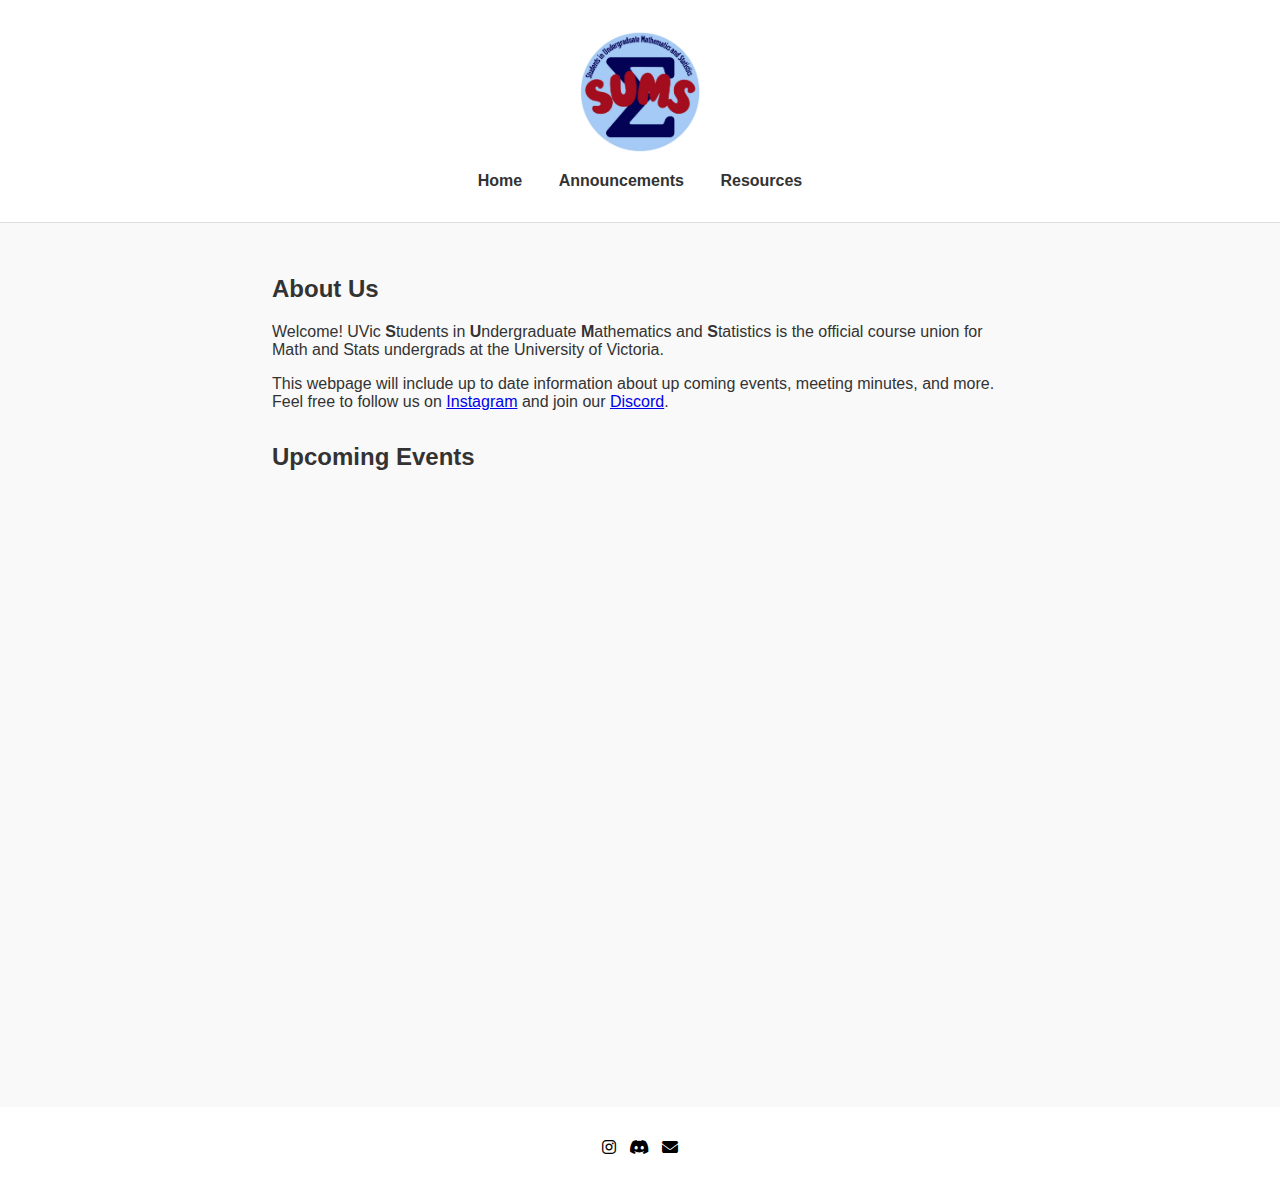
<file: index.html>
<!DOCTYPE html>
<html lang="en">
<head>
  <meta charset="UTF-8" />
  <meta name="viewport" content="width=device-width, initial-scale=1.0" />
  <title>UVic SUMS</title>
  <link rel="stylesheet" href="styles.css" />
  <link rel="stylesheet" href="https://cdnjs.cloudflare.com/ajax/libs/font-awesome/6.5.0/css/all.min.css" />
</head>
<body>
  <header>
    <img src="assets/logo.jpg" alt="Club Logo" class="logo" />
    <nav>
      <a href="index.html">Home</a>
      <a href="announcements.html">Announcements</a>
      <a href="resources.html">Resources</a>
    </nav>
  </header>

  <main>
    <section class="about">
      <h2>About Us</h2>
      <p>Welcome! UVic <strong>S</strong>tudents in <strong>U</strong>ndergraduate <strong>M</strong>athematics and <strong>S</strong>tatistics
      is the official course union for Math and Stats undergrads at the University of Victoria.</p> 
      <p>This webpage will include up to date information about up coming events, meeting minutes, and more. 
      Feel free to follow us on <a href="https://www.instagram.com/uvicsums/">Instagram</a> and join our 
      <a href="https://discord.com/invite/tDejPfjBM3">Discord</a>.</p>
    </section>

    <section class="calendar">
      <h2>Upcoming Events</h2>
      <div class="calendar-container">
        <iframe 
          src="https://calendar.google.com/calendar/embed?src=uvicsumsunion%40gmail.com&ctz=America%2FVancouver" 
          style="border:0;" 
          frameborder="0" 
          scrolling="no" 
          allowfullscreen>
        </iframe>
      </div>
    </section>
  </main>

<footer>
  <div class="social-footer">
    <a href="https://www.instagram.com/uvicsums/" target="_blank" aria-label="Instagram"><i class="fab fa-instagram" style="color: black;"></i></a>
    &nbsp;&nbsp;&nbsp;
    <a href="https://discord.com/invite/tDejPfjBM3" target="_blank" aria-label="Discord"><i class="fab fa-discord" style="color: black;"></i></a>
    &nbsp;&nbsp;&nbsp;
    <a href="mailto:uvicsumsunion@gmail.com" target="_blank" aria-label="Email"><i class="fa-solid fa-envelope" style="color: black;"></i></a>
  </div>
</footer>
</body>
</html>
</file>
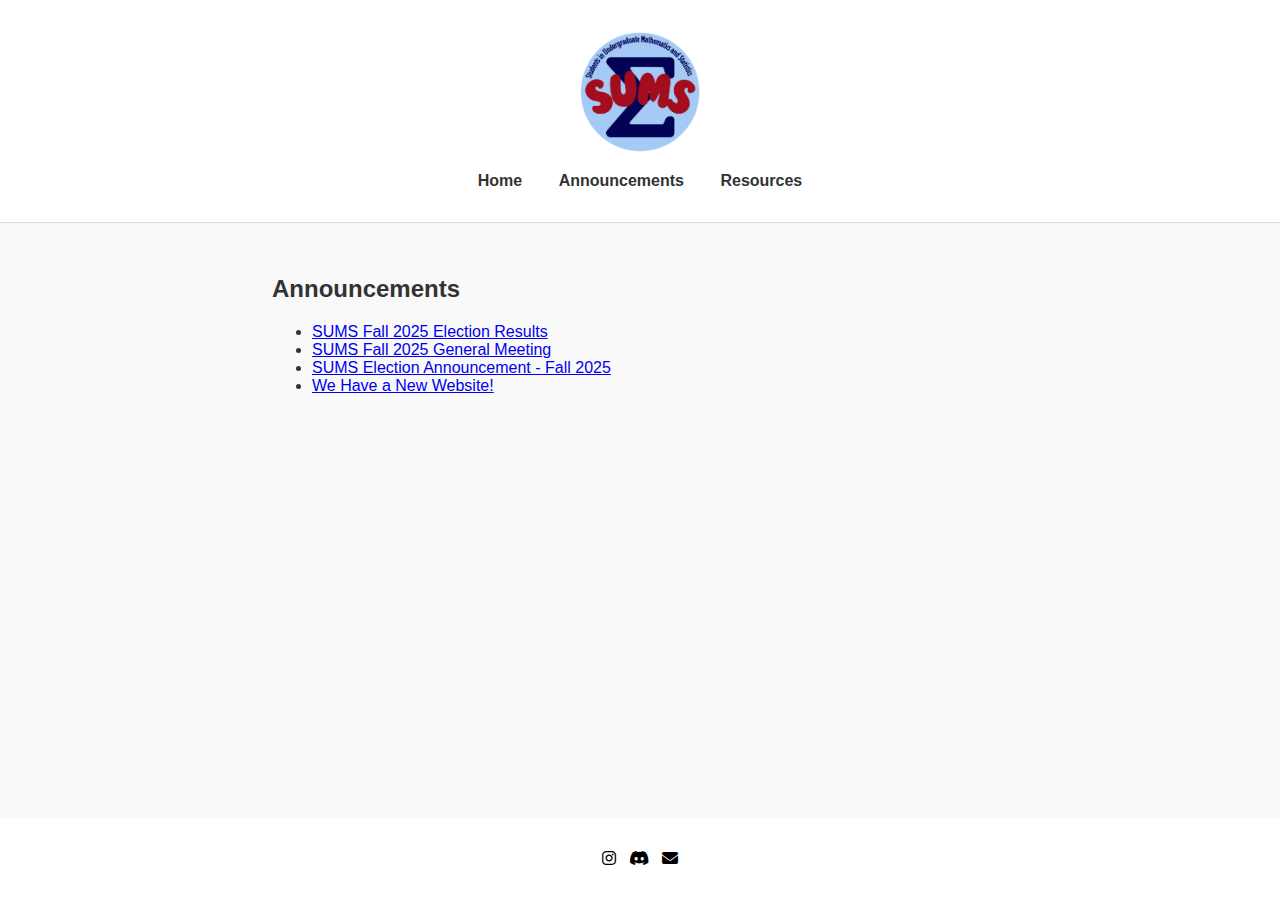
<file: announcements.html>
<!DOCTYPE html>
<html lang="en">
<head>
  <meta charset="UTF-8" />
  <meta name="viewport" content="width=device-width, initial-scale=1.0" />
  <title>Announcements - UVic SUMS</title>
  <link rel="stylesheet" href="styles.css" />
  <link rel="stylesheet" href="https://cdnjs.cloudflare.com/ajax/libs/font-awesome/6.5.0/css/all.min.css" />
</head>
<body>
  <header>
    <img src="assets/logo.jpg" alt="Club Logo" class="logo" />
    <nav>
      <a href="index.html">Home</a>
      <a href="announcements.html">Announcements</a>
      <a href="resources.html">Resources</a>
    </nav>
  </header>

  <main>
    <section class="announcements">
      <h2>Announcements</h2>
      <ul class="post-list">
        <li><a href="election-results.html">SUMS Fall 2025 Election Results</a></li>
        <li><a href="fall-2025-gen.html">SUMS Fall 2025 General Meeting</a></li>
        <li><a href="sums-election-announcement.html">SUMS Election Announcement - Fall 2025</a></li>
        <li><a href="post1.html">We Have a New Website!</a></li>
        <!-- Add more posts here -->
      </ul>
    </section>
  </main>

<footer>
  <div class="social-footer">
    <a href="https://www.instagram.com/uvicsums/" target="_blank" aria-label="Instagram"><i class="fab fa-instagram" style="color: black;"></i></a>
    &nbsp;&nbsp;&nbsp;
    <a href="https://discord.com/invite/tDejPfjBM3" target="_blank" aria-label="Discord"><i class="fab fa-discord" style="color: black;"></i></a>
    &nbsp;&nbsp;&nbsp;
    <a href="mailto:uvicsumsunion@gmail.com" target="_blank" aria-label="Email"><i class="fa-solid fa-envelope" style="color: black;"></i></a>
  </div>
</footer>
</body>
</html>
</file>
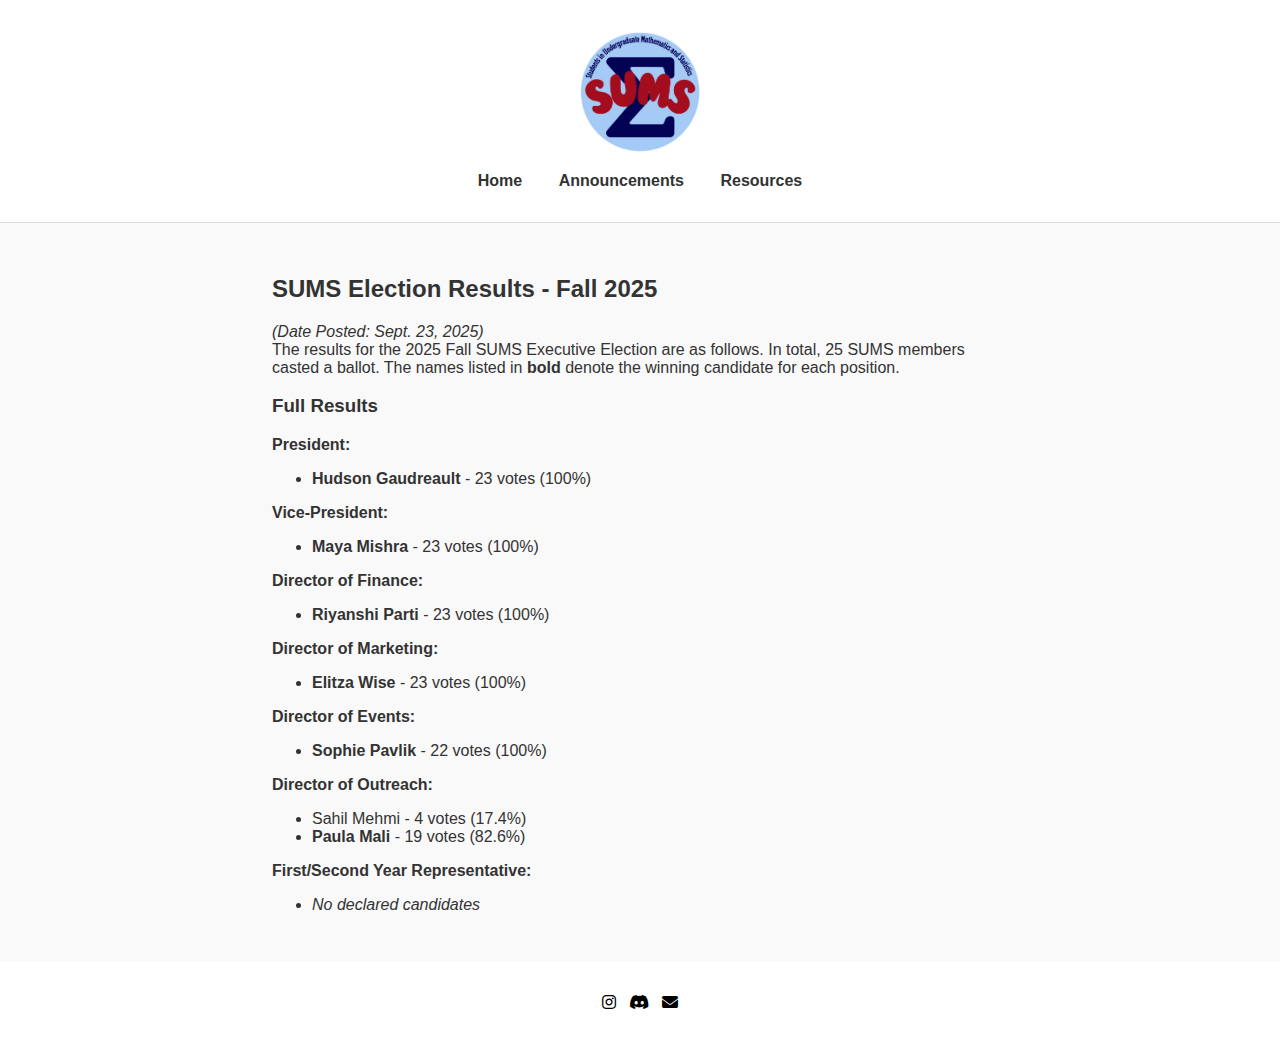
<file: election-results.html>
<!DOCTYPE html>
<html lang="en">
<head>
  <meta charset="UTF-8" />
  <meta name="viewport" content="width=device-width, initial-scale=1.0" />
  <title>SUMS Election Results</title>
  <link rel="stylesheet" href="styles.css" />
  <link rel="stylesheet" href="https://cdnjs.cloudflare.com/ajax/libs/font-awesome/6.5.0/css/all.min.css" />
</head>
<body>
  <header>
    <img src="assets/logo.jpg" alt="Club Logo" class="logo" />
    <nav>
      <a href="index.html">Home</a>
      <a href="announcements.html">Announcements</a>
      <a href="resources.html">Resources</a>
    </nav>
  </header>

  <main>
    <article class="post">
      <h2>SUMS Election Results - Fall 2025</h2>
      <p><em>(Date Posted: Sept. 23, 2025)</em> <br> 
        The results for the 2025 Fall SUMS Executive Election are as follows. In total, 25 SUMS members casted a ballot. The names 
        listed in <b>bold</b> denote the winning candidate for each position.
        <h3>Full Results</h3>
        <b>President:</b>
        <ul>
            <li><b>Hudson Gaudreault</b> - 23 votes (100%) </li>
        </ul>
        <b>Vice-President:</b>
        <ul>
            <li><b>Maya Mishra</b> - 23 votes (100%)</li>
        </ul>
        <b>Director of Finance:</b>
        <ul>
            <li><b>Riyanshi Parti</b> - 23 votes (100%)</li>
        </ul>
        <b>Director of Marketing:</b>
        <ul>
            <li><b>Elitza Wise</b> - 23 votes (100%)</li>
        </ul>
        <b>Director of Events:</b>
        <ul>
            <li><b>Sophie Pavlik</b> - 22 votes (100%)</li>
        </ul>
        <b>Director of Outreach:</b>
        <ul>
            <li>Sahil Mehmi - 4 votes (17.4%)</li>
            <li><b>Paula Mali</b> - 19 votes (82.6%)</li>
        </ul>
        <b>First/Second Year Representative:</b>
        <ul>
            <li><em>No declared candidates</em></li>
        </ul> 
        </p>
    </article>
  </main>

<footer>
  <div class="social-footer">
    <a href="https://www.instagram.com/uvicsums/" target="_blank" aria-label="Instagram"><i class="fab fa-instagram" style="color: black;"></i></a>
    &nbsp;&nbsp;&nbsp;
    <a href="https://discord.com/invite/tDejPfjBM3" target="_blank" aria-label="Discord"><i class="fab fa-discord" style="color: black;"></i></a>
    &nbsp;&nbsp;&nbsp;
    <a href="mailto:uvicsumsunion@gmail.com" target="_blank" aria-label="Email"><i class="fa-solid fa-envelope" style="color: black;"></i></a>
  </div>
</footer>
</body>
</html>
</file>
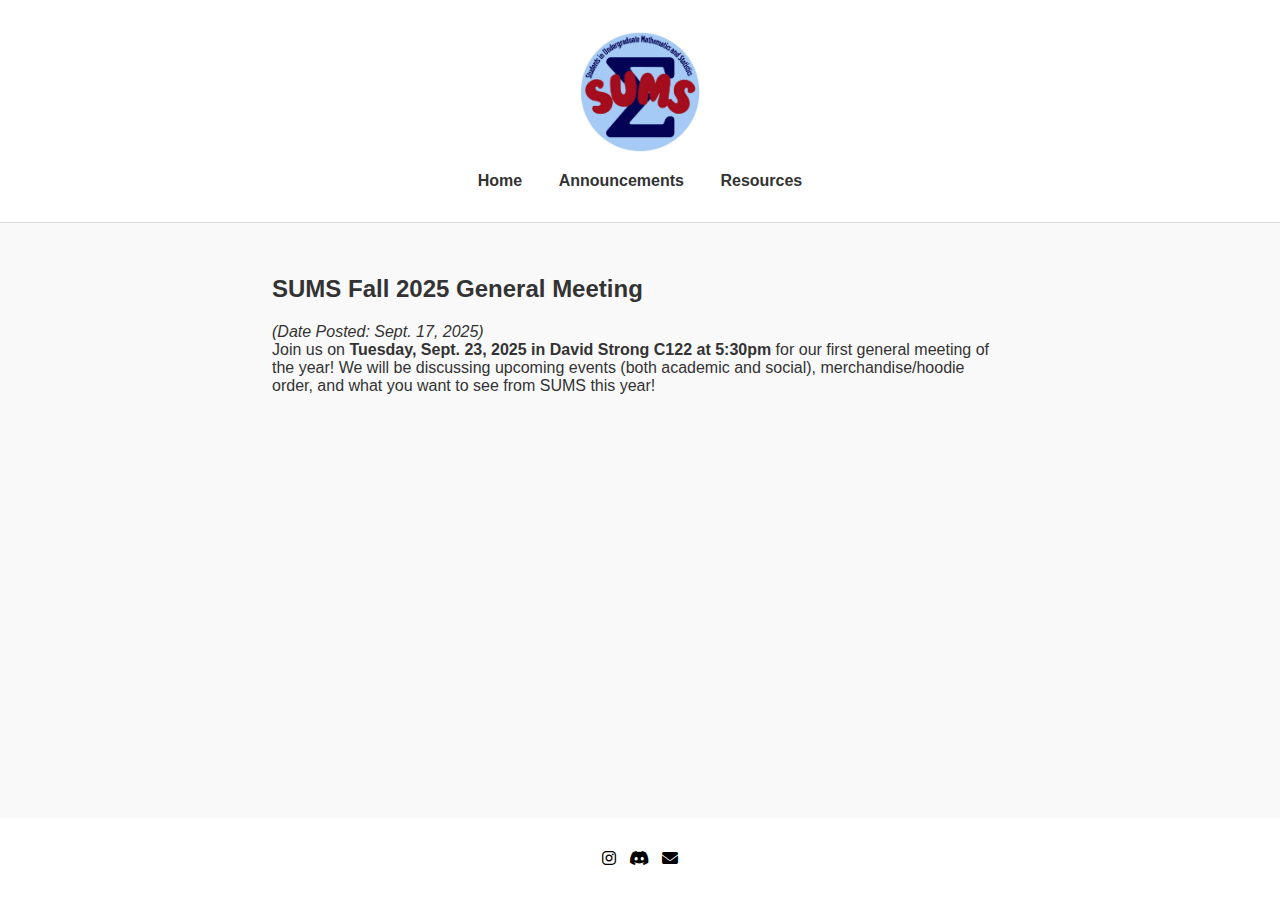
<file: fall-2025-gen.html>
<!DOCTYPE html>
<html lang="en">
<head>
  <meta charset="UTF-8" />
  <meta name="viewport" content="width=device-width, initial-scale=1.0" />
  <title>Fall 2025 General Meeting</title>
  <link rel="stylesheet" href="styles.css" />
  <link rel="stylesheet" href="https://cdnjs.cloudflare.com/ajax/libs/font-awesome/6.5.0/css/all.min.css" />
</head>
<body>
  <header>
    <img src="assets/logo.jpg" alt="Club Logo" class="logo" />
    <nav>
      <a href="index.html">Home</a>
      <a href="announcements.html">Announcements</a>
      <a href="resources.html">Resources</a>
    </nav>
  </header>

  <main>
    <article class="post">
      <h2>SUMS Fall 2025 General Meeting</h2>
      <p><em>(Date Posted: Sept. 17, 2025)</em> <br>
      Join us on <b>Tuesday, Sept. 23, 2025 in David Strong C122 at 5:30pm</b> for our first general meeting of the year!
    We will be discussing upcoming events (both academic and social), merchandise/hoodie order, and what you want to see
    from SUMS this year!</p>
    </article>
  </main>

<footer>
  <div class="social-footer">
    <a href="https://www.instagram.com/uvicsums/" target="_blank" aria-label="Instagram"><i class="fab fa-instagram" style="color: black;"></i></a>
    &nbsp;&nbsp;&nbsp;
    <a href="https://discord.com/invite/tDejPfjBM3" target="_blank" aria-label="Discord"><i class="fab fa-discord" style="color: black;"></i></a>
    &nbsp;&nbsp;&nbsp;
    <a href="mailto:uvicsumsunion@gmail.com" target="_blank" aria-label="Email"><i class="fa-solid fa-envelope" style="color: black;"></i></a>
  </div>
</footer>
</body>
</html>
</file>
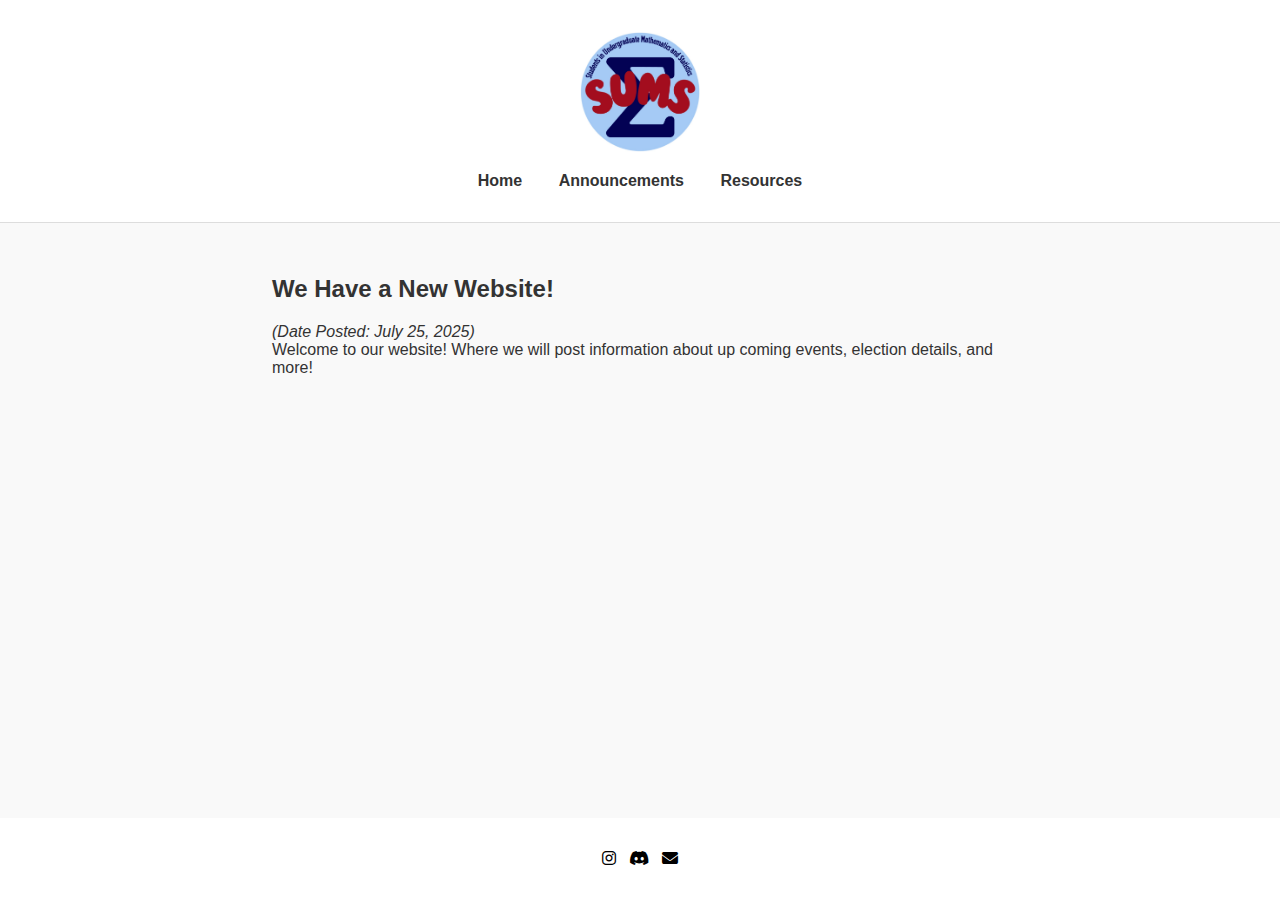
<file: post1.html>
<!DOCTYPE html>
<html lang="en">
<head>
  <meta charset="UTF-8" />
  <meta name="viewport" content="width=device-width, initial-scale=1.0" />
  <title>We Have a New Website</title>
  <link rel="stylesheet" href="styles.css" />
  <link rel="stylesheet" href="https://cdnjs.cloudflare.com/ajax/libs/font-awesome/6.5.0/css/all.min.css" />
</head>
<body>
  <header>
    <img src="assets/logo.jpg" alt="Club Logo" class="logo" />
    <nav>
      <a href="index.html">Home</a>
      <a href="announcements.html">Announcements</a>
      <a href="resources.html">Resources</a>
    </nav>
  </header>

  <main>
    <article class="post">
      <h2>We Have a New Website!</h2>
      <p><em>(Date Posted: July 25, 2025)</em> <br> Welcome to our website! Where we will post information about up coming events, election details, and more!</p>
    </article>
  </main>

<footer>
  <div class="social-footer">
    <a href="https://www.instagram.com/uvicsums/" target="_blank" aria-label="Instagram"><i class="fab fa-instagram" style="color: black;"></i></a>
    &nbsp;&nbsp;&nbsp;
    <a href="https://discord.com/invite/tDejPfjBM3" target="_blank" aria-label="Discord"><i class="fab fa-discord" style="color: black;"></i></a>
    &nbsp;&nbsp;&nbsp;
    <a href="mailto:uvicsumsunion@gmail.com" target="_blank" aria-label="Email"><i class="fa-solid fa-envelope" style="color: black;"></i></a>
  </div>
</footer>
</body>
</html>
</file>
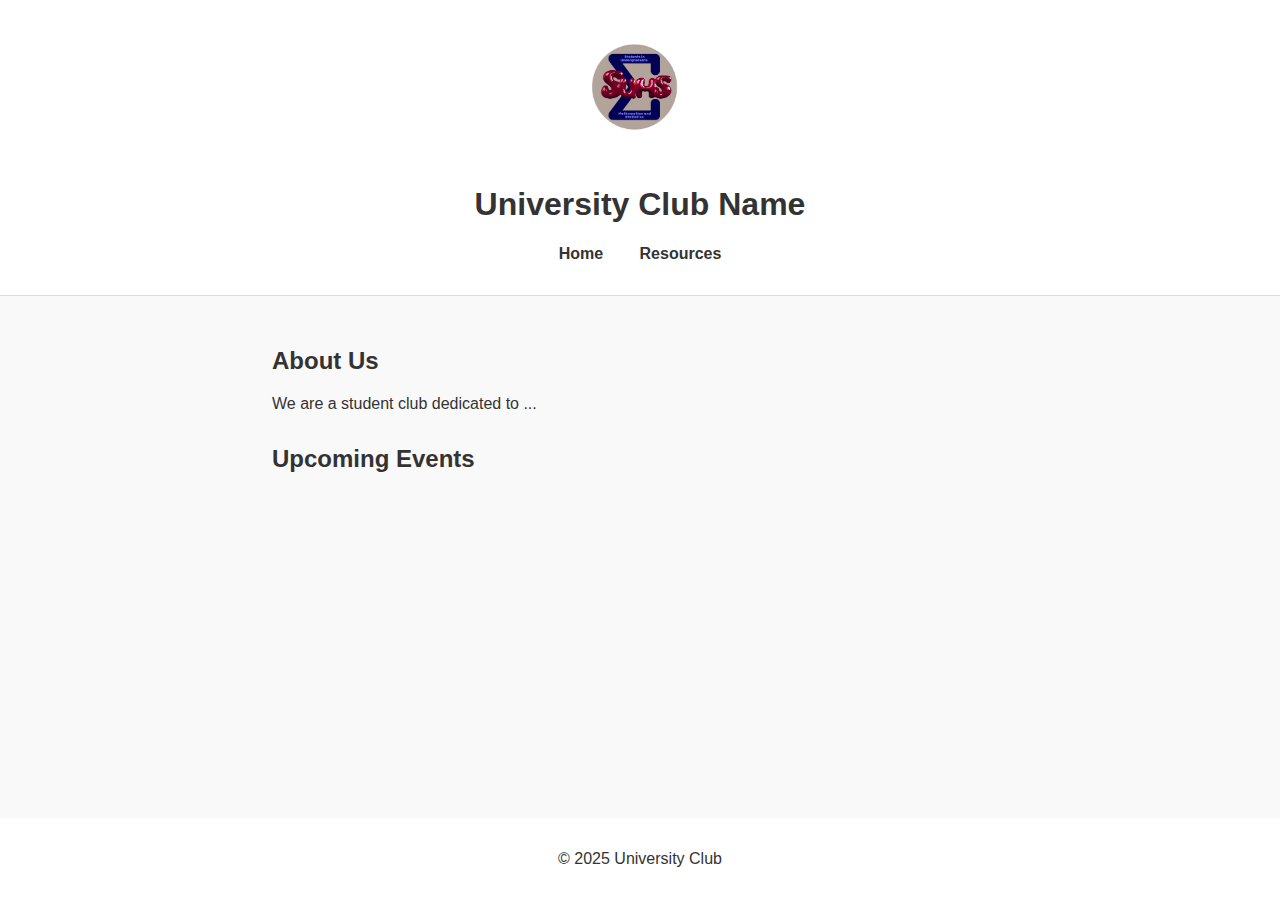
<file: resources.html>
<!DOCTYPE html>
<html lang="en">
<head>
  <meta charset="UTF-8" />
  <meta name="viewport" content="width=device-width, initial-scale=1.0" />
  <title>University Club</title>
  <link rel="stylesheet" href="styles.css" />
</head>
<body>
  <header>
    <img src="assets/logo.png" alt="Club Logo" class="logo" />
    <h1>University Club Name</h1>
    <nav>
      <a href="index.html">Home</a>
      <a href="resources.html">Resources</a>
    </nav>
  </header>

  <main>
    <section class="about">
      <h2>About Us</h2>
      <p>We are a student club dedicated to ...</p>
    </section>

    <section class="calendar">
      <h2>Upcoming Events</h2>
      <!-- Embed Google Calendar or other -->
      <iframe 
      src="https://calendar.google.com/calendar/embed?src=uvicsumsunion%40gmail.com&ctz=America%2FVancouver" 
      style="border: 0" 
      width="800" 
      height="600" 
      frameborder="0" 
      scrolling="no">
    </iframe>
    </section>
  </main>

  <footer>
    <p>© 2025 University Club</p>
  </footer>
</body>
</html>
</file>
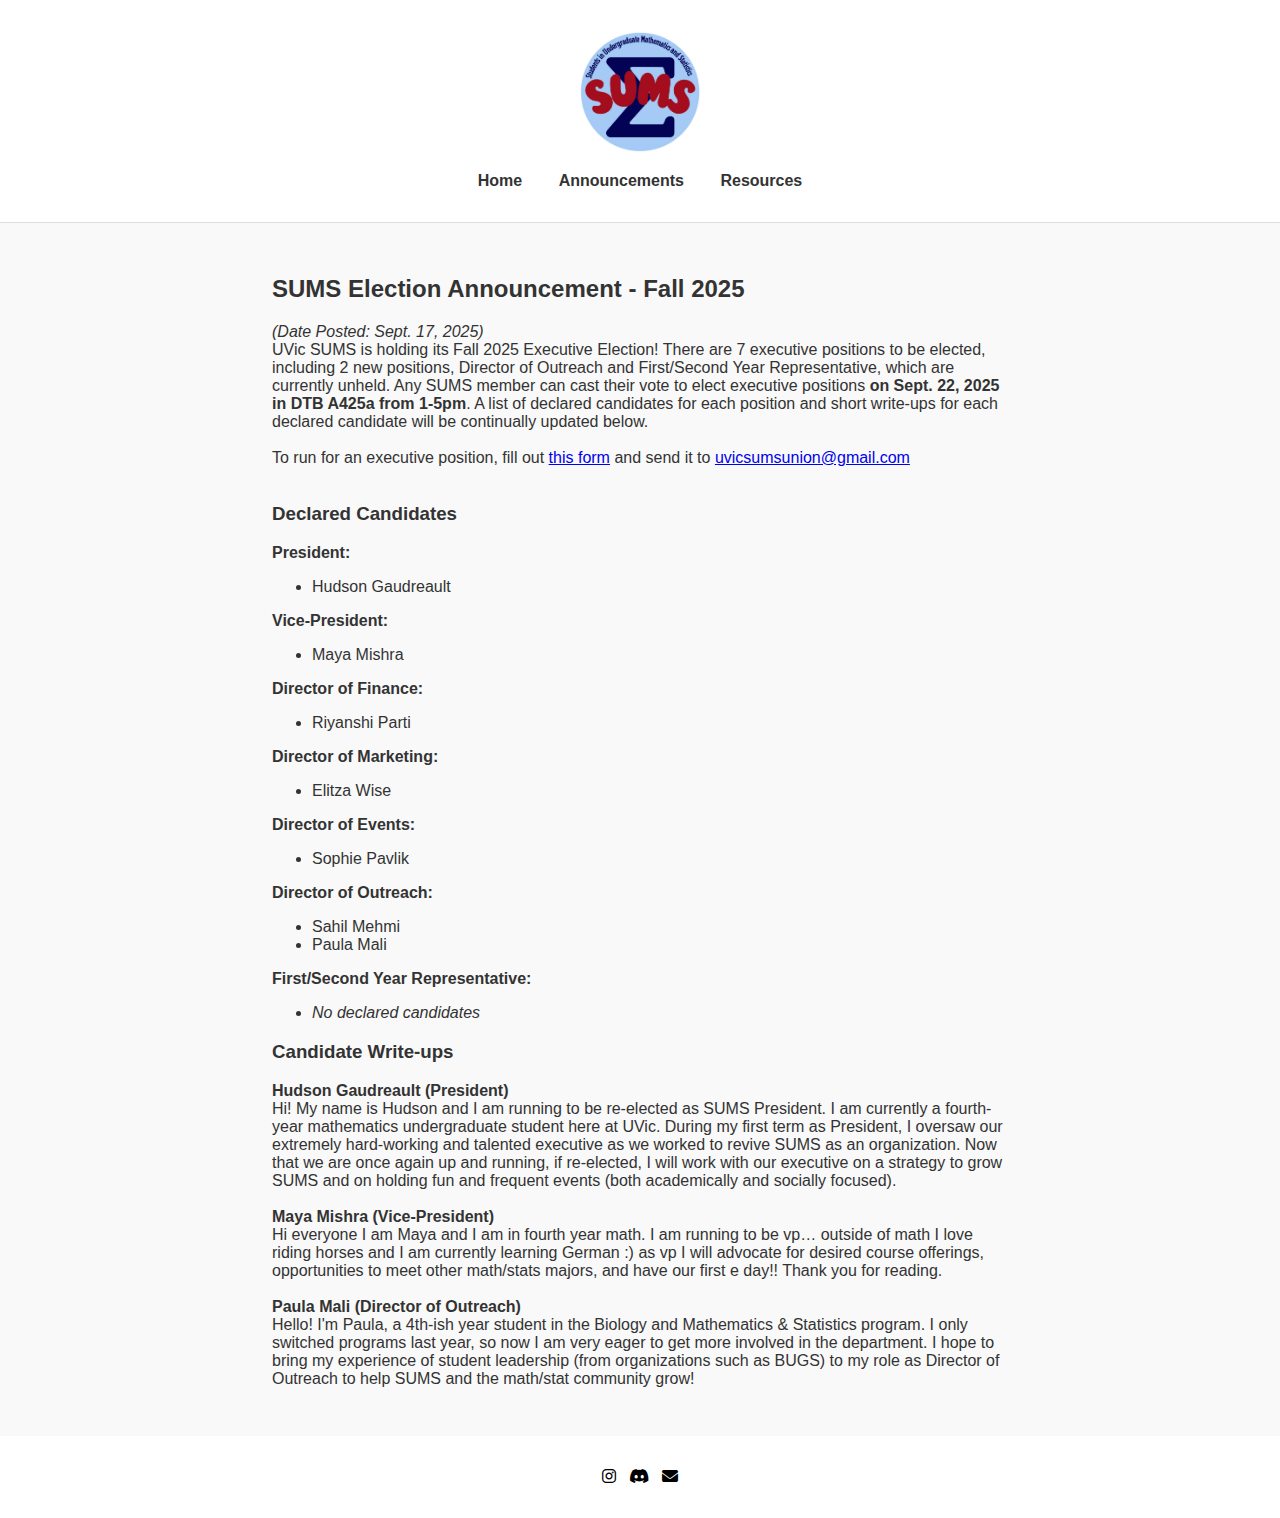
<file: sums-election-announcement.html>
<!DOCTYPE html>
<html lang="en">
<head>
  <meta charset="UTF-8" />
  <meta name="viewport" content="width=device-width, initial-scale=1.0" />
  <title>SUMS Election Announcement</title>
  <link rel="stylesheet" href="styles.css" />
  <link rel="stylesheet" href="https://cdnjs.cloudflare.com/ajax/libs/font-awesome/6.5.0/css/all.min.css" />
</head>
<body>
  <header>
    <img src="assets/logo.jpg" alt="Club Logo" class="logo" />
    <nav>
      <a href="index.html">Home</a>
      <a href="announcements.html">Announcements</a>
      <a href="resources.html">Resources</a>
    </nav>
  </header>

  <main>
    <article class="post">
      <h2>SUMS Election Announcement - Fall 2025</h2>
      <p><em>(Date Posted: Sept. 17, 2025)</em> <br> 
        UVic SUMS is holding its Fall 2025 Executive Election! There are 7 executive positions to be elected, including 2 new positions, Director of Outreach and First/Second Year Representative,
    which are currently unheld. Any SUMS member can cast their vote to elect executive positions <b>on Sept. 22, 2025 in DTB A425a from 1-5pm</b>. A list of declared candidates for each position and short write-ups 
    for each declared candidate will be
    continually updated below. <br><br>
    To run for an executive position, fill out <a href="assets/SUMS_Election_Form (1).pdf">this form</a> and send it to <a href="mailto:uvicsumsunion@gmail.com">uvicsumsunion@gmail.com</a><br><br>
    <h3>Declared Candidates</h3>
    <b>President:</b>
    <ul>
        <li>Hudson Gaudreault</li>
    </ul>
    <b>Vice-President:</b>
    <ul>
        <li>Maya Mishra</li>
    </ul>
    <b>Director of Finance:</b>
    <ul>
        <li>Riyanshi Parti</li>
    </ul>
    <b>Director of Marketing:</b>
    <ul>
        <li>Elitza Wise</li>
    </ul>
    <b>Director of Events:</b>
    <ul>
        <li>Sophie Pavlik</li>
    </ul>
    <b>Director of Outreach:</b>
    <ul>
        <li>Sahil Mehmi</li>
        <li>Paula Mali</li>
    </ul>
    <b>First/Second Year Representative:</b>
    <ul>
        <li><em>No declared candidates</em></li>
    </ul>
    <h3>Candidate Write-ups</h3>
    <b>Hudson Gaudreault (President)</b><br>
    Hi! My name is Hudson and I am running to be re-elected as SUMS President. I am currently a fourth-year mathematics undergraduate student here at UVic.
    During my first term as President, I oversaw our extremely hard-working and talented executive as we worked to revive SUMS as an organization.
    Now that we are once again up and running, if re-elected, I will work with our executive on a strategy to grow SUMS and on holding fun and
    frequent events (both academically and socially focused). <br><br>
    <b>Maya Mishra (Vice-President)</b><br>
    Hi everyone I am Maya and I am in fourth year math. I am running to be vp… outside of math I love riding horses and I am currently learning German :)
    as vp I will advocate for desired course offerings, opportunities to meet other math/stats majors, and have our first e day!! 
    Thank you for reading.<br><br>
    <b>Paula Mali (Director of Outreach)</b><br>
    Hello! I'm Paula, a 4th-ish year student in the Biology and Mathematics & Statistics program. I only switched programs last year, so now I am very eager to get more involved in the department. 
    I hope to bring my experience of student leadership (from organizations such as BUGS) to my role as Director of Outreach to help SUMS and the math/stat community grow!
    </p>
    </article>
  </main>

<footer>
  <div class="social-footer">
    <a href="https://www.instagram.com/uvicsums/" target="_blank" aria-label="Instagram"><i class="fab fa-instagram" style="color: black;"></i></a>
    &nbsp;&nbsp;&nbsp;
    <a href="https://discord.com/invite/tDejPfjBM3" target="_blank" aria-label="Discord"><i class="fab fa-discord" style="color: black;"></i></a>
    &nbsp;&nbsp;&nbsp;
    <a href="mailto:uvicsumsunion@gmail.com" target="_blank" aria-label="Email"><i class="fa-solid fa-envelope" style="color: black;"></i></a>
  </div>
</footer>
</body>
</html>
</file>
<file: styles.css>
/* Base layout for full height and flex layout */
html, body {
  height: 100%;
  margin: 0;
  display: flex;
  flex-direction: column;
  font-family: 'Segoe UI', sans-serif;
  background-color: #f9f9f9;
  color: #333;
}

/* Header styling */
header {
  text-align: center;
  padding: 2rem 1rem;
  background-color: #ffffff;
  border-bottom: 1px solid #ddd;
}

.logo {
  max-width: 120px;
  margin-bottom: 1rem;
}

/* Navigation links */
nav a {
  margin: 0 1rem;
  text-decoration: none;
  color: #333;
  font-weight: bold;
}

/* Main content area */
main {
  padding: 2rem;
  max-width: 800px;
  width: 100%;
  margin: 0 auto;
  box-sizing: border-box;
  flex: 1;
}

/* Content sections */
.about, .calendar {
  margin-bottom: 2rem;
}

/* Make embedded media responsive */
img, iframe {
  max-width: 100%;
  height: auto;
}

/* Footer styling */
footer {
  padding: 1em;
  text-align: center;
  background-color: #ffffff;
}

/* Footer social links */
.social-footer {
  display: flex;
  justify-content: center;
  align-items: center;
  padding: 1em;
  background-color: #ffffff;
}

/* Responsive design for mobile */
@media (max-width: 600px) {
  header {
    padding: 1rem;
  }

  .logo {
    max-width: 80px;
  }

  nav a {
    display: block;
    margin: 0.5rem 0;
  }

  main {
    padding: 1rem;
  }
}

.calendar-container {
  position: relative;
  padding-top: 75%; /* Adjust for desired aspect ratio (4:3 here) */
  height: 0;
  overflow: hidden;
}

.calendar-container iframe {
  position: absolute;
  top: 0;
  left: 0;
  width: 100%;
  height: 100%;
}
</file>
